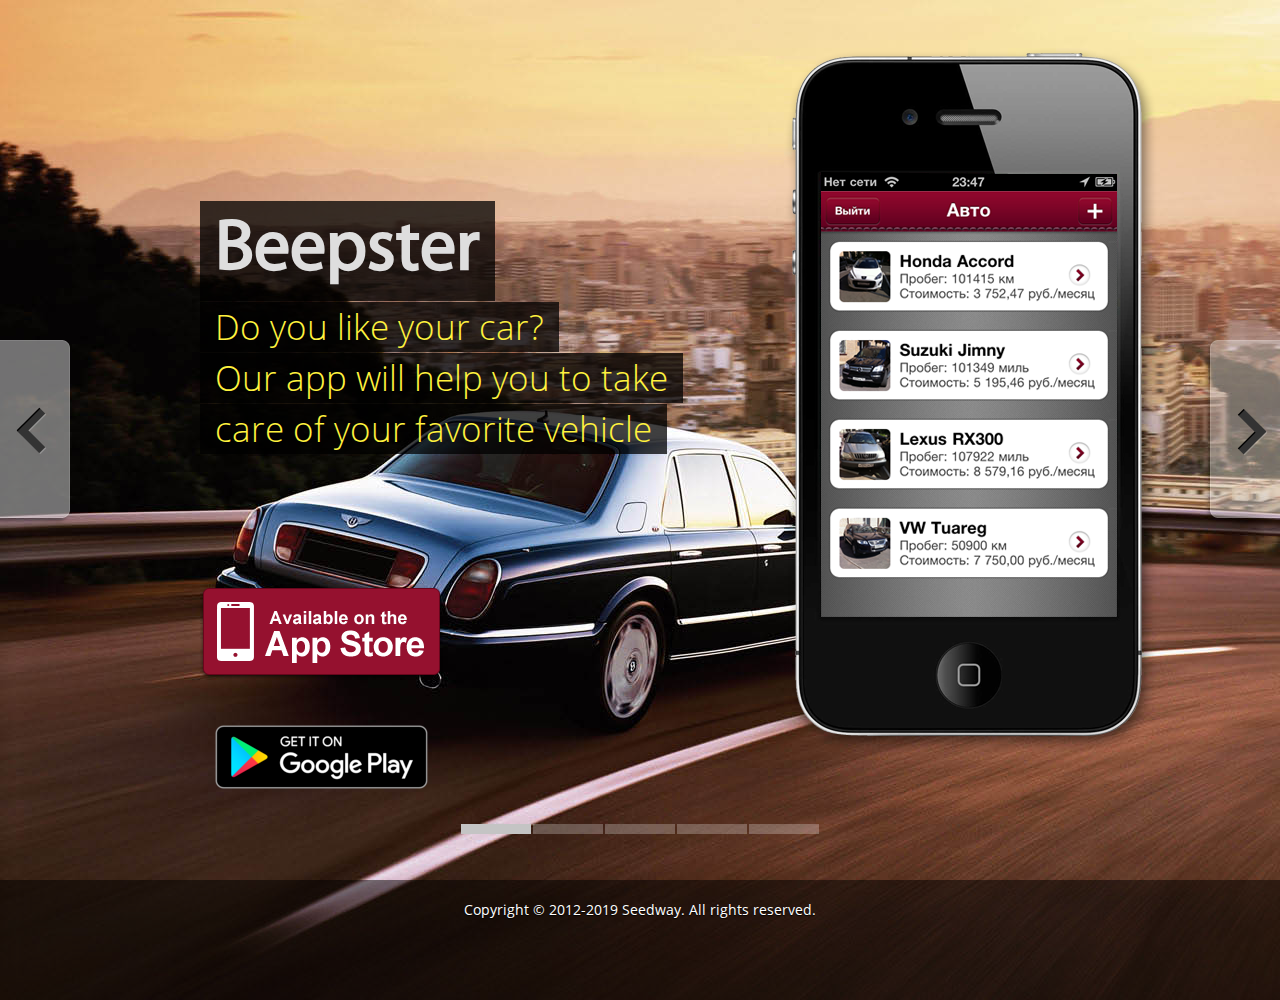
<file: index.html>
<!DOCTYPE html PUBLIC "-//W3C//DTD XHTML 1.0 Transitional//EN" "http://www.w3.org/TR/xhtml1/DTD/xhtml1-transitional.dtd">
<html xmlns="http://www.w3.org/1999/xhtml">
	<head>
        <!-- Global site tag (gtag.js) - Google Analytics -->
        <script async src="https://www.googletagmanager.com/gtag/js?id=UA-133704627-1"></script>
        <script>
          window.dataLayer = window.dataLayer || [];
          function gtag(){dataLayer.push(arguments);}
          gtag('js', new Date());

          gtag('config', 'UA-133704627-1');
        </script>

	<!-- Global site tag (gtag.js) - Google Marketing Platform -->
	<script async src="https://www.googletagmanager.com/gtag/js?id=DC-3753565"></script>
	<script>
	  window.dataLayer = window.dataLayer || [];
	  function gtag(){dataLayer.push(arguments);}
	  gtag('js', new Date());

	  gtag('config', 'DC-3753565', {
	    'dc_natural_search': {
	      'exclusion_parameters': [
		'e',
		'f'
	      ],
	      'engines': {
		'yahoo': '427111618;228906704;e',
		'msn': '427109029;228906440;e',
		'google': '427109998;229180467;x'
	      }
	    }
	  });
	</script>

	<!--
	Event snippet for Bleykher test floodlight on https://beepster.bleykher.com: Please do not remove.
	Place this snippet on pages with events you’re tracking. 
	Creation date: 02/20/2019
	-->
	<script>
	  gtag('event', 'conversion', {
	    'allow_custom_scripts': true,
	    'send_to': 'DC-3753565/dd/[activityTagString]+standard'
	  });
	</script>
	<noscript>
	<img src="https://ad.doubleclick.net/ddm/activity/src=3753565;type=dd;cat=;dc_lat=;dc_rdid=;tag_for_child_directed_treatment=;tfua=;npa=;ord=1?" width="1" height="1" alt=""/>
	</noscript>
	<!-- End of event snippet: Please do not remove -->
		<meta http-equiv="Content-Type" content="text/html; charset=UTF-8">
    	<meta name="Author" content="Seedway">
		<meta name="Description" content="Beepster is the best application for your car expense management. It helps you to receive the cost statistics, create the notifications and find least expensive gas stations in your area.">
        <meta name="Keywords" content="beepster, gas, gas usage, fuel efficiency, car expenses, fuel, gas stations, gas, petrol, MPG, gas prices, fuel prices, car expenses">

        <meta name="title" content="Beepster - all about your car.">
		<title>Beepster - all about your car.</title>
        
		<link rel="shortcut icon" href="content/favicon.png">  
        <link rel="apple-touch-icon-precomposed" href="/content/favicon-touch.png">             
		
		<meta name="viewport" content="width=device-width,user-scalable=no,initial-scale=1.0,minimum-scale = 1, maximum-scale = 1">
		<meta name="apple-itunes-app" content="app-id=550082948"/>
             
            
        <link rel="stylesheet" href="content/home.css" type="text/css">
        
        <!--[if IE]>
        <style>
            #header { width: 100%; text-align: center; }
            #header #title { width: 1280px; text-align: left; }
        </style>
        <![endif]-->
            
        <script src="content/jquery-1.6.1.min.js" type="text/javascript" charset="utf-8"></script>           
        <script src="content/DD_belatedPNG_0.0.8a-min.js" type="text/javascript" charset="utf-8"></script>
        <script src="content/jcarousellite_1.0.1.js" type="text/javascript" charset="utf-8"></script>
        <script src="content/home.js" type="text/javascript" charset="utf-8"></script>
	</head>    
	<body>
		<div id="header">          
        </div>        
        <div id="container">
            <div id="iphone">
                <img class="phone active" src="./content/screenshot-1.png">
                <img class="phone" src="./content/screenshot-2.png">
                <img class="phone" src="./content/screenshot-3.png">
                <img class="phone" src="./content/screenshot-4.png">
                <img class="phone" src="./content/screenshot-5.png">
                <img id="shell" src="./content/iphone-frame.png">
            </div>
            <div id="content">
                <ul id="mainContent" class="jcarousel-skin-name" >
				    <li>
                        <div>
							<div><div class="promo-header">Beepster</div></div>
							<div><div class="promo-text">Do you like your car?</div></div>
							<div><div class="promo-text">Our app will help you to take</div></div>
							<div><div class="promo-text">care of your favorite vehicle</div></div>
                        </div>
                    </li>
                    <li>
						<div>
							<div><div class="promo-header">Expences</div></div>
							<div><div class="promo-text">Record your expences.</div></div>
							<div><div class="promo-text">Beepster will remind your</div></div>
							<div><div class="promo-text">about next scheduled service</div></div>
							<div><div class="promo-text">and insurance renewal</div></div>
						</div>
                    </li>
                    <li>
                        <div>
							<div><div class="promo-header">Statistics</div></div>
							<div><div class="promo-text">How much is car ownership </div></div>
							<div><div class="promo-text">costing you per month?</div></div>
							<div><div class="promo-text">Beepster will give you</div></div>
							<div><div class="promo-text">exact answer</div></div>
                        </div>
                    </li>
                    <li>
                        <div>
							<div><div class="promo-header">Gas</div></div>
							<div><div class="promo-text">Use only the best gas</div></div>
							<div><div class="promo-text">stations to fuel your car.</div></div>
							<div><div class="promo-text">Beepster will understand</div></div>
							<div><div class="promo-text">your location and show</div></div>
							<div><div class="promo-text">best gas next to you</div></div>
                        </div>
                    </li>
                    <li>
                        <div>
							<div><div class="promo-header">Gas Stations Rating</div></div>
							<div><div class="promo-text">Write gas stations reviews</div></div>
							<div><div class="promo-text">and read reviews of others</div></div>
                        </div>
                    </li>
                </ul>
            </div> <!-- /content -->
            <a id="download-appstore" class="" href="http://itunes.apple.com/us/app/beepster/id550082948?l=en&ls=1&mt=8">
                <span>Download free iPhone App</span>
            </a>

            <a id="download-androidstore" class="" href="https://play.google.com/store/apps/details?id=ru.seedway.beepster&hl=en&pcampaignid=MKT-Other-global-all-co-prtnr-py-PartBadge-Mar2515-1">
                <span>Download free Android App</span>
            </a>
        </div> <!-- /container -->
        
        <div id="background" style="height: 1000px;">
	
            <img class="bg active" src="./content/backgrounds/01.jpg" />
	        <img class="bg" src="./content/backgrounds/02.jpg" />
		    <img class="bg" src="./content/backgrounds/03.jpg" />
			<img class="bg" src="./content/backgrounds/04.jpg" />
			<img class="bg" src="./content/backgrounds/05.jpg" />
			
            <ul id="toggle">
                <li class="button active slide1"><a href="#"></a></li><li class="button slide2"><a href="#"></a></li><li class="button slide3"><a href="#"></a></li><li class="button slide4"><a href="#"></a></li><li class="button slide5"><a href="#"></a></li>
            </ul>

			<div id="footer">
				<div style="width: 1000px; height: 60px; line-height: 60px; margin-left: auto; margin-right: auto; text-align: center;">
					Copyright &copy; 2012-2019 Seedway. All rights reserved.
				</div>
			</div>
        </div>
        
        <div class="arrow previous">
        	<a href="#"></a>
        </div>
        <div class="arrow next">
        	<a class="highlight" href="#"></a>
        </div>

</body></html>
</file>
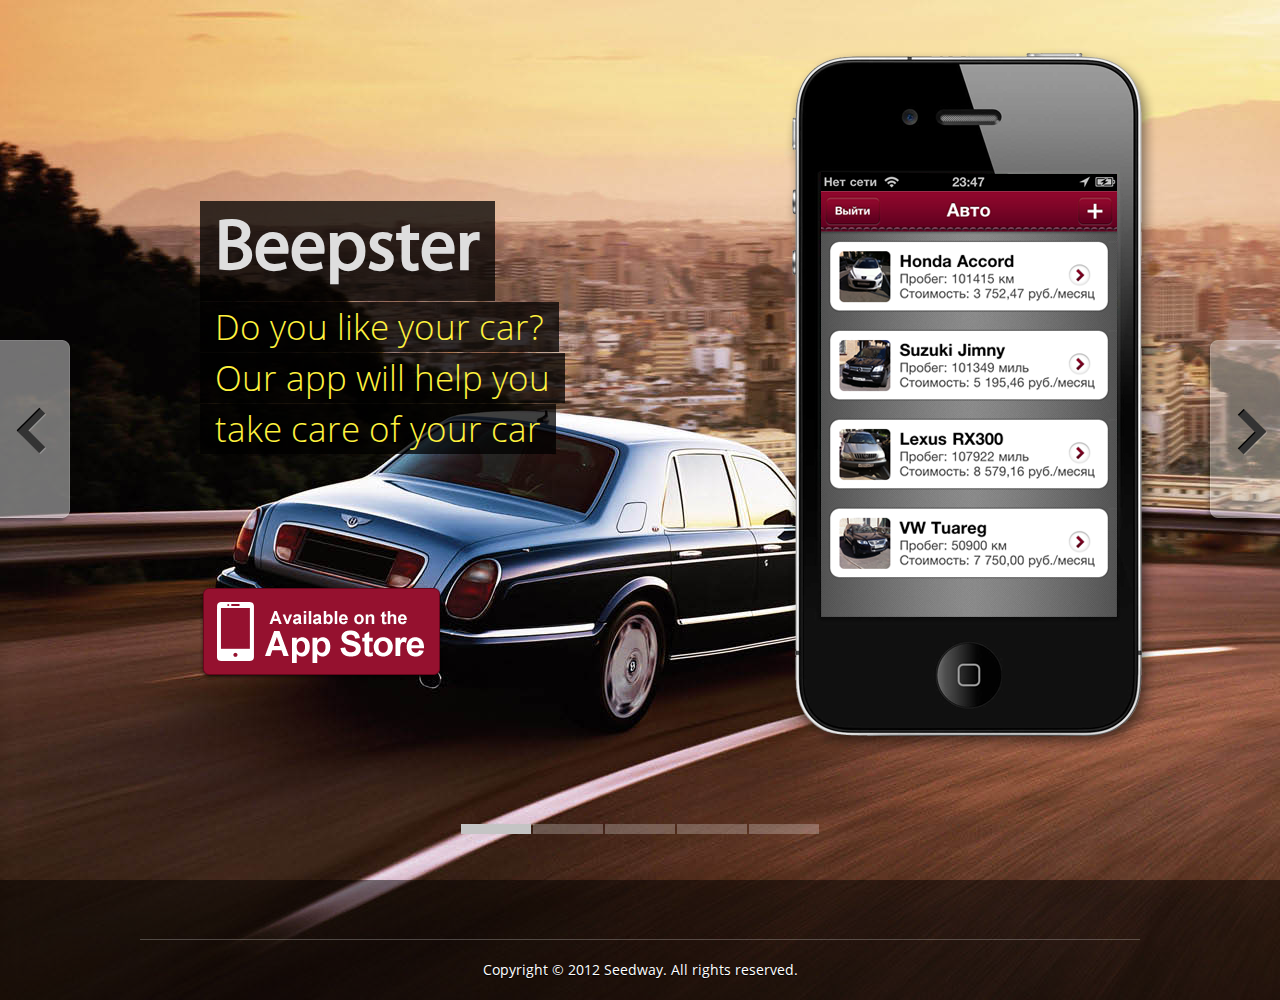
<file: Beepster - all about your car..html>
<!DOCTYPE html PUBLIC "-//W3C//DTD XHTML 1.0 Transitional//EN" "http://www.w3.org/TR/xhtml1/DTD/xhtml1-transitional.dtd">
<html xmlns="http://www.w3.org/1999/xhtml">
	<head>
		<meta http-equiv="Content-Type" content="text/html; charset=UTF-8">
    	<meta name="Author" content="Seedway">
		<meta name="Description" content="Beepster is the best application for your car expense management. It helps you to receive the cost statistics, create the notifications and find least expensive gas stations in your area.">
        <meta name="Keywords" content="beepster, gas, gas usage, fuel efficiency, car expenses, fuel, gas stations, gas, petrol, MPG, gas prices, fuel prices, car expenses">

        <meta name="title" content="Beepster - all about your car.">
		<title>Beepster - all about your car.</title>
        
		<link rel="shortcut icon" href="content/favicon.png">  
        <link rel="apple-touch-icon-precomposed" href="/content/favicon-touch.png">             
		
		<meta name="viewport" content="width=device-width,user-scalable=no,initial-scale=1.0,minimum-scale = 1, maximum-scale = 1">
		<meta name="apple-itunes-app" content="app-id=550082948"/>
             
            
        <link rel="stylesheet" href="content/home.css" type="text/css">
        
        <!--[if IE]>
        <style>
            #header { width: 100%; text-align: center; }
            #header #title { width: 1280px; text-align: left; }
        </style>
        <![endif]-->
            
        <script src="content/jquery-1.6.1.min.js" type="text/javascript" charset="utf-8"></script>           
        <script src="content/DD_belatedPNG_0.0.8a-min.js" type="text/javascript" charset="utf-8"></script>
        <script src="content/jcarousellite_1.0.1.js" type="text/javascript" charset="utf-8"></script>
        <script src="content/home.js" type="text/javascript" charset="utf-8"></script>
		<script type="text/javascript">
			  var _gaq = _gaq || [];
			  _gaq.push(['_setAccount', 'UA-10908393-5']);
			  _gaq.push(['_setDomainName', 'beepster.ru']);
			  _gaq.push(['_trackPageview']);

			  (function() {
				var ga = document.createElement('script'); ga.type = 'text/javascript'; ga.async = true;
				ga.src = ('https:' == document.location.protocol ? 'https://ssl' : 'http://www') + '.google-analytics.com/ga.js';
				var s = document.getElementsByTagName('script')[0]; s.parentNode.insertBefore(ga, s);
			  })();
		</script>
		
		<script type="text/javascript" src="http://userapi.com/js/api/openapi.js?52"></script>
		<script type="text/javascript">
		  VK.init({apiId: 3148632, onlyWidgets: true});
		</script>
	</head>    
	<body>
		
		<div id="fb-root"></div>
		<script>(function(d, s, id) {
		  var js, fjs = d.getElementsByTagName(s)[0];
		  if (d.getElementById(id)) return;
		  js = d.createElement(s); js.id = id;
		  js.src = "//connect.facebook.net/en_US/all.js#xfbml=1&appId=386550564741711";
		  fjs.parentNode.insertBefore(js, fjs);
		}(document, 'script', 'facebook-jssdk'));</script>
		
		<div id="header">          
        </div>        
        <div id="container">
            <div id="iphone">
                <img class="phone active" src="./content/screenshot-1.png">
                <img class="phone" src="./content/screenshot-2.png">
                <img class="phone" src="./content/screenshot-3.png">
                <img class="phone" src="./content/screenshot-4.png">
                <img class="phone" src="./content/screenshot-5.png">
                <img id="shell" src="./content/iphone-frame.png">
            </div>
            <div id="content">
                <ul id="mainContent" class="jcarousel-skin-name" >
				    <li>
                        <div>
							<div><div class="promo-header">Beepster</div></div>
							<div><div class="promo-text">Do you like your car?</div></div>
							<div><div class="promo-text">Our app will help you</div></div>
							<div><div class="promo-text">take care of your car</div></div>
                        </div>
                    </li>
                    <li>
						<div>
							<div><div class="promo-header">Expences</div></div>
							<div><div class="promo-text">Record your expences.</div></div>
							<div><div class="promo-text">Beepster will remind your</div></div>
							<div><div class="promo-text">about next scheduled service</div></div>
							<div><div class="promo-text">and insurance renewal</div></div>
						</div>
                    </li>
                    <li>
                        <div>
							<div><div class="promo-header">Statistics</div></div>
							<div><div class="promo-text">How much is car ownership </div></div>
							<div><div class="promo-text">costing you per month?</div></div>
							<div><div class="promo-text">Beepster will give you</div></div>
							<div><div class="promo-text">exact answer</div></div>
                        </div>
                    </li>
                    <li>
                        <div>
							<div><div class="promo-header">Gas</div></div>
							<div><div class="promo-text">Use only the best gas</div></div>
							<div><div class="promo-text">stations to fuel your car.</div></div>
							<div><div class="promo-text">Beepster will understand</div></div>
							<div><div class="promo-text">your location and show</div></div>
							<div><div class="promo-text">best gas next to you</div></div>
                        </div>
                    </li>
                    <li>
                        <div>
							<div><div class="promo-header">Gas Stations Rating</div></div>
							<div><div class="promo-text">Write gas stations reviews</div></div>
							<div><div class="promo-text">and read reviews of others</div></div>
                        </div>
                    </li>
                </ul>
            </div> <!-- /content -->
            <a id="download-appstore" class="" href="http://itunes.apple.com/us/app/beepster/id550082948?l=en&ls=1&mt=8">
                <span>Download free App</span>
            </a>
        </div> <!-- /container -->
        
        <div id="background" style="height: 1000px;">
	
            <img class="bg active" src="./content/backgrounds/01.jpg" />
	        <img class="bg" src="./content/backgrounds/02.jpg" />
		    <img class="bg" src="./content/backgrounds/03.jpg" />
			<img class="bg" src="./content/backgrounds/04.jpg" />
			<img class="bg" src="./content/backgrounds/05.jpg" />
			
            <ul id="toggle">
                <li class="button active slide1"><a href="#"></a></li><li class="button slide2"><a href="#"></a></li><li class="button slide3"><a href="#"></a></li><li class="button slide4"><a href="#"></a></li><li class="button slide5"><a href="#"></a></li>
            </ul>

			<div id="footer">
				<div style="width: 1000px; height: 59px; line-height: 59px; margin-left: auto; margin-right: auto; border-bottom: 1px solid rgba(210, 210, 210, 0.3);">
					
					<div style="float: right; display: table; height: 59px; #position: relative; overflow: hidden;">
						<div style=" #position: absolute; #top: 50%;display: table-cell; vertical-align: middle;">
					    	<div style=" #position: relative; #top: -50%">
						
								<div class="fb-like" data-href="https://bleykher.com/beepster" data-send="false" data-layout="button_count" data-width="450" data-show-faces="true"></div>
					    		
								<div id="vk_like"></div>
								<script type="text/javascript">
									VK.Widgets.Like("vk_like", {type: "button"});
								</script>
								
					    	</div>
					    </div>
					</div>
					
				</div>
				<div style="width: 1000px; height: 60px; line-height: 60px; margin-left: auto; margin-right: auto; text-align: center;">
					Copyright &copy; 2012 Seedway. All rights reserved.
				</div>
			</div>
        </div>
        
        <div class="arrow previous">
        	<a href="#"></a>
        </div>
        <div class="arrow next">
        	<a class="highlight" href="#"></a>
        </div>

</body></html>
</file>
<file: content/home.css>
/*****************
   HTML RESET
*****************/
html{color:#000;background:#000;}body,div,dl,dt,dd,ul,ol,li,h1,h2,h3,h4,h5,h6,pre,code,form,fieldset,legend,input,button,textarea,p,blockquote,th,td{margin:0;padding:0;}table{border-collapse:collapse;border-spacing:0;}fieldset,img{border:0;}address,caption,cite,code,dfn,em,strong,th,var,optgroup{font-style:inherit;font-weight:inherit;}del,ins{text-decoration:none;}li{list-style:none;}caption,th{text-align:left;}h1,h2,h3,h4,h5,h6{font-size:100%;font-weight:normal;}q:before,q:after{content:'';}abbr,acronym{border:0;font-variant:normal;}sup{vertical-align:baseline;}sub{vertical-align:baseline;}legend{color:#000;}input,button,textarea,select,optgroup,option{font-family:inherit;font-size:inherit;font-style:inherit;font-weight:inherit;}input,button,textarea,select{*font-size:100%;}


/*****************
   General
*****************/

@font-face {
    font-family: OpenSans;
    src: local("OpenSans"), url(fonts/open-sans/OpenSans-Regular.ttf);
}

@font-face {
    font-family: OpenSansLight;
    src: local("OpenSans-Light"), url(fonts/open-sans/OpenSans-Light.ttf);
}

@font-face {
    font-family: MyriadPro;
    src: local("Myriad Pro"), url(fonts/myriad-pro/MyriadPro-Regular.otf);
}

body {
	color: #fff;
	font-family: Helvetica, Verdana, Arial, sans-serif;
	font-weight:300;
	position: absolute;
	/* Make arrow stick to right side of the screen when screen is scaled below 1280px wide: */
	min-width: 1280px;
	width: 100%;
}

#container {
	width: 1000px;
	z-index: 25;
	position: relative;
	margin-left: auto;
	margin-right: auto;
	/* -moz-user-select: none; */
	/* -webkit-user-select: none; */
}

a {	 
	font-weight:300; 
	text-decoration:none; 
	-webkit-transition-property:color; 	-webkit-transition-duration:250ms, 250ms; 	-webkit-transition-timing-function: linear, ease-in;
	-moz-transition-property:color; 	-moz-transition-duration:250ms, 250ms; 		-moz-transition-timing-function: linear, ease-in;
	-o-transition-property:color; 		-o-transition-duration:250ms, 250ms; 		-o-transition-timing-function: linear, ease-in;
}

a						{ color:#39B0CE; }
a:hover					{ color:#339999; }

a span { display: none; }

/* Firefox outline fix */
:focus {
  -moz-outline-style: none;
  outline: none;
}


/*****************
  Header
*****************/

#header {	
	height: 101px;	
	margin-bottom:40px;
	position: relative;
	z-index: 40;	
}

/*********************
   Background Image
*********************/

#background {
    position:absolute;
    height: 100%;
    width: 100%;
    /* min-height: 960px; */
    min-width: 1280px;
	top: 0;
	overflow: hidden;
}

#background IMG.bg {
    position:absolute;
    margin: 0 auto;
	width: 1920px;
	height: 1000px;
    right: 0;
    top:0;
    left: 0;
    z-index: 5;
   	/* -moz-user-select: none; */
	/* -webkit-user-select: none; */
}

#background IMG.bg {
    z-index:18;
    opacity:1.0;	
}

#background IMG.bg.active {
    z-index:20;
    opacity:1.0;
}

#background IMG.bg.last-active { z-index: 19; }

/* BG Lighting FX (between BG food items and foreground elements) */
#background #bigRadial {
	/* Radial gradients: */
	background: -moz-radial-gradient(center, ellipse cover,  rgba(0,0,0,0.45) 0%, rgba(0,0,0,0) 70%); /* FF3.6+ */
	background: -webkit-gradient(radial, center center, 0px, center center, 100%, color-stop(0%,rgba(0,0,0,0.45)), color-stop(70%,rgba(0,0,0,0))); /* Chrome,Safari4+ */
	background: -webkit-radial-gradient(center, ellipse cover,  rgba(0,0,0,0.45) 0%,rgba(0,0,0,0) 70%); /* Chrome10+,Safari5.1+ */
	background: -o-radial-gradient(center, ellipse cover,  rgba(0,0,0,0.45) 0%,rgba(0,0,0,0) 70%); /* Opera 12+ */
	background: -ms-radial-gradient(center, ellipse cover,  rgba(0,0,0,0.45) 0%,rgba(0,0,0,0) 70%); /* IE10+ */
	background: radial-gradient(center, ellipse cover,  rgba(0,0,0,0.45) 0%,rgba(0,0,0,0) 70%); /* W3C */
	filter: progid:DXImageTransform.Microsoft.gradient( startColorstr='#4d000000', endColorstr='#00000000',GradientType=1 ); /* IE6-9 fallback on horizontal gradient */

	position:absolute;
	top:-560px;
	left:-400px;
	height:800px;
	width:800px;
	z-index:25;
}

#background #bigLinearLeft {
	/* Radial gradients: */
	background: -moz-linear-gradient(left,  rgba(0,0,0,0.30) 0%, rgba(0,0,0,0) 70%); /* FF3.6+ */
	background: -webkit-gradient(linear, left top, right top, color-stop(0%,rgba(0,0,0,0.30)), color-stop(70%,rgba(0,0,0,0))); /* Chrome,Safari4+ */
	background: -webkit-linear-gradient(left,  rgba(0,0,0,0.30) 0%,rgba(0,0,0,0) 70%); /* Chrome10+,Safari5.1+ */
	background: -o-linear-gradient(left,  rgba(0,0,0,0.30) 0%,rgba(0,0,0,0) 70%); /* Opera 11.10+ */
	background: -ms-linear-gradient(left,  rgba(0,0,0,0.30) 0%,rgba(0,0,0,0) 70%); /* IE10+ */
	background: linear-gradient(left,  rgba(0,0,0,0.30) 0%,rgba(0,0,0,0) 70%); /* W3C */
	filter: progid:DXImageTransform.Microsoft.gradient( startColorstr='#40000000', endColorstr='#00000000',GradientType=1 ); /* IE6-9 */

	position:absolute;	
	height:100%;
	width:600px;
	z-index:24;
}

/*********************
   Footer
*********************/	

#app-store-button span						{ display:none; }

#footer {
	position: absolute;
	bottom: 0;
	z-index: 1000;
	width: 100%;
	height: 120px;
	background-color: rgba(0, 0, 0, 0.5);
	font-family: OpenSans;
	font-size: 14px;
	
	-moz-text-shadow: black 0 1px 1px;
  	-webkit-text-shadow: black 0 1px 1px;
 	text-shadow: black 0 1px 1px;
  	/* For IE 8 */
 	-ms-filter: "progid:DXImageTransform.Microsoft.Shadow(Strength=1, Direction=180, Color='#000000')";
 	/* For IE 5.5 - 7 */
 	filter: progid:DXImageTransform.Microsoft.Shadow(Strength=1, Direction=180, Color='#000000');
}

#app-store-button {
	display:block;
	background: url('app-store-badge.png') no-repeat;
	height:72px;
	width:208px;
	margin:0 auto;
}

#vk_like {
	display:inline;
}

/*********************
   Menu
*********************/

ul#menu {
	float: left;
}

ul#menu li {
	display: inline;
	padding-right: 10px;
	padding-left: 14px;
	background: url(./bullet-shadowed.png) no-repeat center left;
}

ul#menu li.first {
	padding-left: 0;
	background-image: none;
}

ul#menu li a {
	color: white;
}

/****************
  Pagination Buttons
*******************/

ul#toggle {
	bottom: 170px;
	clear:both;
	display: block;
	height:10px;
	list-style:none outside none;
	position: absolute;
	text-align: center;
	width: 100%;
	/*margin-bottom: 45px;*/
	z-index: 99;
	/* -moz-user-select: none; */
	/* -webkit-user-select: none; */
}

ul#toggle li {
	display: inline;
	position: relative;
	padding-left: 1px;
	padding-right: 1px;
}

ul#toggle li a {
	width: 70px;
	height: 10px;
	background: url('pagination-dot-inactive.png');
	display: inline-block;
	position: relative;
}

ul#toggle li a:active			{ top:1px; }
ul#toggle li.active a 			{ background: url('pagination-dot-active.png'); }

.arrow { position: absolute; }
.arrow * { display:none; } 

.arrow.previous {
	left: 0;
	top: 340px;
}

.arrow.previous a, .arrow.previous .hover { 
	background:transparent url(arrow-prev.png) no-repeat 0 0;
	display: block;
	height:185px;
	width:70px;
	outline:none;	
	position: relative;
	z-index: 30;
}

.arrow.next {
	right: 0;
	top: 340px;
}

.arrow.next a, .arrow.next .hover { 
	background:transparent url(arrow-next.png) no-repeat 0 0;
	display: block;
	height:185px;
	width:76px;
	outline:none;	
	position: relative;
	z-index: 30;
} 

.arrow a 		{ background-position:0 0; }
.arrow a:active { margin-top:1px; }

/*#arrowNext .hover 	{
	background-position:0 -114px;
} 

#arrowNext .highlight:hover, #arrowNext .highlight .hover { 
	background-position:0 -114px !important;
} */


/*************
   Content
**************/

div.promo-header,
div.promo-text {
	display: inline-block;
	background-color: rgba(0, 0, 0, 0.75);
	padding: 0 15px;
	margin-bottom: 1px;
	width: auto !important;
}

div.promo-header {
	font: bold 72px/100px MyriadPro;
	color: #dedede;
	height: 100px;
}

div.promo-text {
	font: 35px/50px OpenSansLight;
	color: #fff23e;
	height: 50px;
}

#iphone,
#iphone #shell,
#iphone IMG.phone,
#background-items li {
   	-moz-user-select: none;
	-webkit-user-select: none;	
}

/* text content */
#content {
	position: relative;
	z-index: 40;
}

#mainContent{ top:; }

#mainContent li {
	
	display: block;
	margin-top:60px;
	margin-left:60px;	
	z-index: 40;
	position: relative;
	overflow: hidden;
}

#mainContent li div {
	/*-moz-border-radius:5px;
	border-radius:5px;
	color:#FFF;
	font-family: Helvetica, Verdana, Arial, sans-serif;
	padding:10px 20px 15px;
	background: rgb(0, 0, 0); 
	opacity: 0.75;*/
	width:570px;
}

#mainContent li div h1,
#mainContent li div p {
	font-family: Helvetica, Verdana, Arial, sans-serif;
}

#mainContent li div h1 {
	font-size:72px; 
	/* font-weight:600; */
	font-weight:500;
	letter-spacing:-0.025em;
}

#mainContent li div p {	
	font-size:36px; 
	font-weight:300;
}

/* iphone */
#iphone {
	position:absolute;
	margin-top:-70pt;
	margin-left: 645px;
	top: 0;
}

#iphone #shell {
	z-index:25;
	position:relative;
}

#iphone IMG.phone {
    position:absolute;
    right:0;
    top:143px;
    left:36px;
    z-index:18;
    opacity:1.0;	
}

#iphone IMG.phone.active {
    z-index:20;
    opacity:1.0;
}

#iphone IMG.phone.last-active { z-index:19; }

/* download button */

#download-appstore {
	width: 243px;
	height: 93px;
	background: url('app-store-badge-2.png') no-repeat 0 0;
	display: block;
	position: relative;
	z-index: 40;
	-moz-user-select: none;
	-webkit-user-select: none;
	outline:none;
}

#download-androidstore {
	width: 243px;
	height: 94px;
	background: url('google-play-badge.png') no-repeat 0 0;
	display: block;
	position: relative;
	z-index: 40;
	-moz-user-select: none;
	-webkit-user-select: none;
	outline:none;
}

#download,
#download-appstore									{ margin-top:30px; left:60px; }
#download-androidstore                              { margin-top:30px; left:60px; }
#download:active,
#download-appstore:active							{ margin-top:22.5px; }
#download-androidstore:active					    { margin-top:22.5px; }
#download * 										{ display:none; } 
#download .hover 									{ background-position:0 -82px; } 
#download.highlight:hover, #arrowNext.highlight .hover 	{ background-position:0 -82px !important; }
</file>
